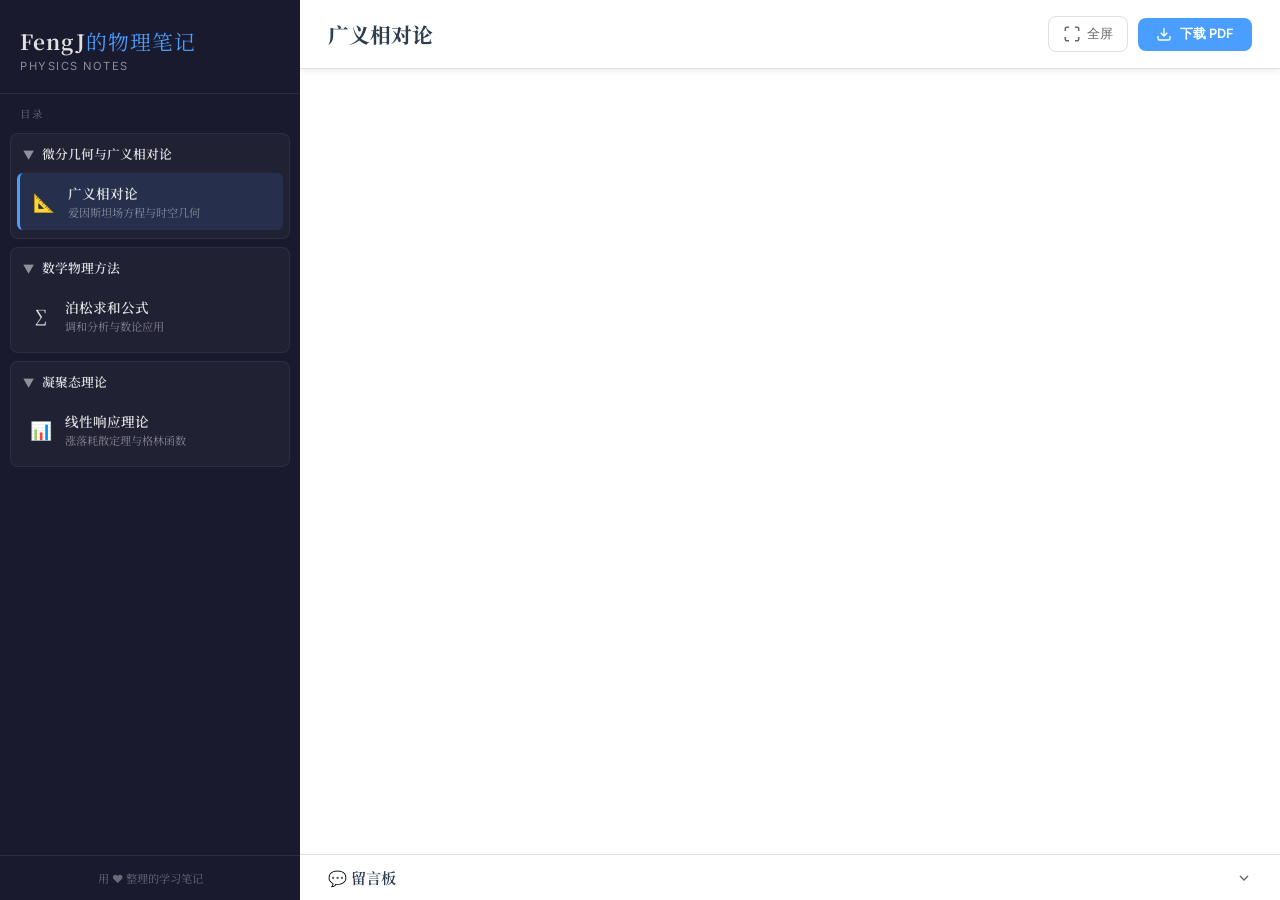
<file: index.html>
<!DOCTYPE html>
<html lang="zh-CN">
<head>
    <meta charset="UTF-8">
    <meta name="viewport" content="width=device-width, initial-scale=1.0">
    <meta name="description" content="FengJ 的物理笔记 - 包含广义相对论、泊松求和公式、线性响应理论等物理学习笔记，支持在线浏览和下载PDF。">
    <meta name="keywords" content="物理笔记, 广义相对论, 泊松求和公式, 线性响应理论, 微分几何, 凝聚态物理, 数学物理方法, 格林函数, 爱因斯坦场方程">
    <meta name="author" content="FengJ">
    <meta name="robots" content="index, follow">
    <meta property="og:title" content="FengJ 的物理笔记">
    <meta property="og:description" content="包含广义相对论、泊松求和公式、线性响应理论等物理学习笔记，支持在线浏览和下载PDF。">
    <meta property="og:type" content="website">
    <meta property="og:url" content="https://fengjpc.github.io/physics-notes">
    <meta property="og:locale" content="zh_CN">
    <meta name="twitter:card" content="summary">
    <meta name="twitter:title" content="FengJ 的物理笔记">
    <meta name="twitter:description" content="包含广义相对论、泊松求和公式、线性响应理论等物理学习笔记。">
    <link rel="canonical" href="https://fengjpc.github.io/physics-notes">
    <script type="application/ld+json">
    {
        "@context": "https://schema.org",
        "@type": "WebSite",
        "name": "FengJ 的物理笔记",
        "description": "包含广义相对论、泊松求和公式、线性响应理论等物理学习笔记，支持在线浏览和下载PDF。",
        "url": "https://fengjpc.github.io/physics-notes",
        "author": {
            "@type": "Person",
            "name": "FengJ"
        },
        "about": [
            {
                "@type": "Thing",
                "name": "广义相对论",
                "description": "爱因斯坦场方程与时空几何"
            },
            {
                "@type": "Thing", 
                "name": "泊松求和公式",
                "description": "调和分析与数论应用"
            },
            {
                "@type": "Thing",
                "name": "线性响应理论", 
                "description": "涨落耗散定理与格林函数"
            }
        ]
    }
    </script>
    <title>FengJ 的物理笔记</title>
    <link rel="stylesheet" href="style.css">
    <link rel="preconnect" href="https://fonts.googleapis.com">
    <link href="https://fonts.googleapis.com/css2?family=Noto+Serif+SC:wght@400;600;700&family=Inter:wght@400;500;600&display=swap" rel="stylesheet">
</head>
<body>
    <div class="container">
        <!-- 侧边栏 -->
        <aside class="sidebar">
            <div class="logo">
                <h1>FengJ<span class="accent">的物理笔记</span></h1>
                <p class="subtitle">Physics Notes</p>
            </div>
            <nav class="nav">
                <div class="nav-header">目录</div>
                
                <!-- 微分几何与广义相对论 -->
                <div class="category">
                    <div class="category-header" onclick="toggleCategory(this)">
                        <span class="toggle-icon">▼</span>
                        <span class="category-name">微分几何与广义相对论</span>
                    </div>
                    <ul class="note-list expanded">
                        <li class="note-item active" data-pdf="pdfs/广义相对论.pdf" data-title="广义相对论">
                            <span class="note-icon">📐</span>
                            <div class="note-info">
                                <span class="note-title">广义相对论</span>
                                <span class="note-desc">爱因斯坦场方程与时空几何</span>
                            </div>
                        </li>
                    </ul>
                </div>

                <!-- 数学物理方法 -->
                <div class="category">
                    <div class="category-header" onclick="toggleCategory(this)">
                        <span class="toggle-icon">▼</span>
                        <span class="category-name">数学物理方法</span>
                    </div>
                    <ul class="note-list expanded">
                        <li class="note-item" data-pdf="pdfs/泊松求和公式笔记.pdf" data-title="泊松求和公式">
                            <span class="note-icon">∑</span>
                            <div class="note-info">
                                <span class="note-title">泊松求和公式</span>
                                <span class="note-desc">调和分析与数论应用</span>
                            </div>
                        </li>
                    </ul>
                </div>

                <!-- 凝聚态理论 -->
                <div class="category">
                    <div class="category-header" onclick="toggleCategory(this)">
                        <span class="toggle-icon">▼</span>
                        <span class="category-name">凝聚态理论</span>
                    </div>
                    <ul class="note-list expanded">
                        <li class="note-item" data-pdf="pdfs/线性响应理论笔记.pdf" data-title="线性响应理论">
                            <span class="note-icon">📊</span>
                            <div class="note-info">
                                <span class="note-title">线性响应理论</span>
                                <span class="note-desc">涨落耗散定理与格林函数</span>
                            </div>
                        </li>
                    </ul>
                </div>

            </nav>
            <div class="footer">
                <p>用 ❤️ 整理的学习笔记</p>
            </div>
        </aside>

        <!-- 主内容区 -->
        <main class="main" id="main-area">
            <header class="header">
                <h2 id="current-title">广义相对论</h2>
                <div class="header-actions">
                    <button id="fullscreen-btn" class="btn-icon" title="全屏浏览">
                        <svg width="18" height="18" viewBox="0 0 24 24" fill="none" stroke="currentColor" stroke-width="2">
                            <path d="M8 3H5a2 2 0 0 0-2 2v3m18 0V5a2 2 0 0 0-2-2h-3m0 18h3a2 2 0 0 0 2-2v-3M3 16v3a2 2 0 0 0 2 2h3"/>
                        </svg>
                        <span class="btn-text">全屏</span>
                    </button>
                    <a id="download-btn" href="pdfs/广义相对论.pdf" download class="btn-download">
                        <svg width="16" height="16" viewBox="0 0 24 24" fill="none" stroke="currentColor" stroke-width="2">
                            <path d="M21 15v4a2 2 0 0 1-2 2H5a2 2 0 0 1-2-2v-4"/>
                            <polyline points="7 10 12 15 17 10"/>
                            <line x1="12" y1="15" x2="12" y2="3"/>
                        </svg>
                        下载 PDF
                    </a>
                </div>
            </header>

            <div class="viewer">
                <iframe id="pdf-viewer" src="pdfs/广义相对论.pdf" type="application/pdf" title="物理笔记 PDF 预览"></iframe>
                <div id="pdf-fallback" class="pdf-fallback hidden">
                    <p>您的浏览器无法直接预览 PDF</p>
                    <a id="fallback-link" href="pdfs/广义相对论.pdf" target="_blank" class="btn-primary">在新窗口打开</a>
                </div>
            </div>

            <!-- SEO 内容摘要（对搜索引擎可见，用户不显示） -->
            <div class="seo-content" aria-hidden="true">
                <h3>笔记内容索引</h3>
                <article>
                    <h4>广义相对论</h4>
                    <p>爱因斯坦场方程，时空几何，黎曼几何，曲率张量，测地线方程，引力透镜效应，黑洞，时空弯曲，广义协变性，等效原理，史瓦西解，克尔解，引力波，宇宙学，弗里德曼方程，大爆炸理论，暗能量。</p>
                </article>
                <article>
                    <h4>泊松求和公式</h4>
                    <p>调和分析，数论应用，傅里叶变换，theta函数，模形式，格点求和，热核，迹公式，自守形式，解析数论，素数定理，黎曼ζ函数。</p>
                </article>
                <article>
                    <h4>线性响应理论</h4>
                    <p>涨落耗散定理，格林函数，关联函数，久保公式，输运系数，电导率，磁化率，热力学极限，量子多体物理，费曼图，虚时格林函数，谱函数，Kramers-Kronig关系。</p>
                </article>
            </div>
            <section class="comments" id="comments-section">
                <div class="comments-toggle" onclick="toggleComments()">
                    <span>💬 留言板</span>
                    <svg class="arrow-icon" width="16" height="16" viewBox="0 0 24 24" fill="none" stroke="currentColor" stroke-width="2">
                        <polyline points="6 9 12 15 18 9"/>
                    </svg>
                </div>
                <div class="comments-content" id="comments-content">
                    <p class="comments-hint">欢迎交流讨论！</p>
                    <div class="giscus-wrapper">
                        <!-- 
                        Giscus 配置说明：
                        1. 访问 https://giscus.app/zh-CN
                        2. 选择你的 GitHub 仓库
                        3. 开启仓库的 Discussions 功能
                        4. 把下面 data-repo 和 data-repo-id 替换成你的
                        5. 所有笔记共享同一个留言板，因为 data-mapping="pathname" 会统一用固定路径
                        -->
                        <script src="https://giscus.app/client.js"
                            data-repo="FengJPC/physics-notes"
                            data-repo-id="R_kgDOSeglyw"
                            data-category="General"
                            data-category-id="DIC_kwDOSegly84C9IMN"
                            data-mapping="pathname"
                            data-term="general-discussion"
                            data-strict="0"
                            data-reactions-enabled="1"
                            data-emit-metadata="0"
                            data-input-position="bottom"
                            data-theme="light"
                            data-lang="zh-CN"
                            crossorigin="anonymous"
                            async>
                        </script>
                    </div>
                </div>
            </section>
        </main>
    </div>

    <!-- 退出全屏按钮（全屏模式下显示） -->
    <button id="exit-fullscreen" class="exit-fullscreen hidden" title="退出全屏">
        <svg width="20" height="20" viewBox="0 0 24 24" fill="none" stroke="currentColor" stroke-width="2">
            <path d="M8 3v3a2 2 0 0 1-2 2H3m18 0h-3a2 2 0 0 1-2-2V3m0 18v-3a2 2 0 0 1 2-2h3M3 16h3a2 2 0 0 1 2 2v3"/>
        </svg>
        <span>退出全屏</span>
    </button>

    <script src="script.js"></script>
</body>
</html>
</file>
<file: style.css>
/* Reset & Base */
* {
    margin: 0;
    padding: 0;
    box-sizing: border-box;
}

:root {
    --sidebar-bg: #1a1a2e;
    --sidebar-text: #e0e0e0;
    --sidebar-hover: #252542;
    --accent: #4a9eff;
    --accent-hover: #3a8eef;
    --main-bg: #f5f5f0;
    --card-bg: #ffffff;
    --text-primary: #2c3e50;
    --text-secondary: #666;
    --border: #e0e0e0;
    --shadow: 0 2px 8px rgba(0,0,0,0.08);
    --radius: 8px;
    --category-bg: rgba(255,255,255,0.03);
    --category-border: rgba(255,255,255,0.06);
}

body {
    font-family: 'Noto Serif SC', 'Inter', -apple-system, BlinkMacSystemFont, sans-serif;
    background: var(--main-bg);
    color: var(--text-primary);
    height: 100vh;
    overflow: hidden;
}

/* Layout */
.container {
    display: flex;
    height: 100vh;
}

/* Sidebar */
.sidebar {
    width: 300px;
    background: var(--sidebar-bg);
    color: var(--sidebar-text);
    display: flex;
    flex-direction: column;
    flex-shrink: 0;
    overflow: hidden;
}

.logo {
    padding: 28px 20px 20px;
    border-bottom: 1px solid rgba(255,255,255,0.08);
}

.logo h1 {
    font-size: 1.3rem;
    font-weight: 700;
    letter-spacing: 1px;
    margin-bottom: 4px;
    line-height: 1.3;
}

.logo .accent {
    color: var(--accent);
    font-weight: 400;
}

.subtitle {
    font-size: 0.7rem;
    color: rgba(255,255,255,0.5);
    letter-spacing: 1.5px;
    font-family: 'Inter', sans-serif;
    text-transform: uppercase;
}

.nav {
    flex: 1;
    overflow-y: auto;
    padding: 12px 10px;
}

.nav-header {
    font-size: 0.65rem;
    text-transform: uppercase;
    letter-spacing: 2px;
    color: rgba(255,255,255,0.35);
    padding: 0 10px;
    margin-bottom: 12px;
}

/* Category */
.category {
    margin-bottom: 8px;
    background: var(--category-bg);
    border: 1px solid var(--category-border);
    border-radius: var(--radius);
    overflow: hidden;
}

.category-header {
    display: flex;
    align-items: center;
    gap: 8px;
    padding: 10px 12px;
    cursor: pointer;
    transition: background 0.2s ease;
    user-select: none;
}

.category-header:hover {
    background: rgba(255,255,255,0.05);
}

.toggle-icon {
    font-size: 0.7rem;
    color: rgba(255,255,255,0.5);
    transition: transform 0.2s ease;
    display: inline-block;
}

.category.collapsed .toggle-icon {
    transform: rotate(-90deg);
}

.category-name {
    font-size: 0.8rem;
    font-weight: 600;
    color: rgba(255,255,255,0.85);
}

.note-list {
    list-style: none;
    padding: 0 6px 6px;
    max-height: 500px;
    overflow: hidden;
    transition: max-height 0.3s ease, opacity 0.3s ease;
}

.note-list.collapsed {
    max-height: 0;
    opacity: 0;
    padding: 0;
}

.note-item {
    display: flex;
    align-items: center;
    gap: 10px;
    padding: 10px 10px;
    border-radius: 6px;
    cursor: pointer;
    transition: all 0.2s ease;
    margin-bottom: 2px;
}

.note-item:hover {
    background: var(--sidebar-hover);
}

.note-item.active {
    background: rgba(74, 158, 255, 0.12);
    border-left: 3px solid var(--accent);
}

.note-icon {
    font-size: 1.1rem;
    width: 28px;
    text-align: center;
    flex-shrink: 0;
}

.note-info {
    display: flex;
    flex-direction: column;
    gap: 1px;
    min-width: 0;
}

.note-title {
    font-size: 0.85rem;
    font-weight: 600;
    white-space: nowrap;
    overflow: hidden;
    text-overflow: ellipsis;
}

.note-desc {
    font-size: 0.7rem;
    color: rgba(255,255,255,0.45);
    white-space: nowrap;
    overflow: hidden;
    text-overflow: ellipsis;
}

.footer {
    padding: 14px;
    border-top: 1px solid rgba(255,255,255,0.08);
    text-align: center;
    font-size: 0.7rem;
    color: rgba(255,255,255,0.35);
}

/* Main */
.main {
    flex: 1;
    display: flex;
    flex-direction: column;
    overflow: hidden;
    transition: all 0.3s ease;
}

.main.fullscreen {
    position: fixed;
    top: 0;
    left: 0;
    width: 100vw;
    height: 100vh;
    z-index: 1000;
}

.main.fullscreen .header {
    padding: 12px 24px;
}

.main.fullscreen .comments {
    display: none;
}

.header {
    display: flex;
    justify-content: space-between;
    align-items: center;
    padding: 16px 28px;
    background: var(--card-bg);
    border-bottom: 1px solid var(--border);
    box-shadow: var(--shadow);
    z-index: 10;
    flex-shrink: 0;
}

.header h2 {
    font-size: 1.3rem;
    font-weight: 700;
    color: var(--text-primary);
}

.header-actions {
    display: flex;
    align-items: center;
    gap: 10px;
}

.btn-icon {
    display: inline-flex;
    align-items: center;
    gap: 6px;
    padding: 8px 14px;
    background: transparent;
    color: var(--text-secondary);
    border: 1px solid var(--border);
    border-radius: var(--radius);
    cursor: pointer;
    font-size: 0.8rem;
    font-weight: 500;
    transition: all 0.2s ease;
    font-family: 'Inter', sans-serif;
}

.btn-icon:hover {
    background: var(--main-bg);
    color: var(--text-primary);
    border-color: var(--text-secondary);
}

.btn-download {
    display: inline-flex;
    align-items: center;
    gap: 8px;
    padding: 8px 18px;
    background: var(--accent);
    color: white;
    text-decoration: none;
    border-radius: var(--radius);
    font-size: 0.8rem;
    font-weight: 600;
    transition: background 0.2s ease;
    font-family: 'Inter', sans-serif;
}

.btn-download:hover {
    background: var(--accent-hover);
}

/* Viewer */
.viewer {
    flex: 1;
    background: #e8e8e0;
    position: relative;
    overflow: hidden;
}

#pdf-viewer {
    width: 100%;
    height: 100%;
    border: none;
    background: white;
}

.pdf-fallback {
    position: absolute;
    top: 50%;
    left: 50%;
    transform: translate(-50%, -50%);
    text-align: center;
    background: white;
    padding: 40px;
    border-radius: var(--radius);
    box-shadow: var(--shadow);
}

.pdf-fallback.hidden {
    display: none;
}

.pdf-fallback p {
    color: var(--text-secondary);
    margin-bottom: 16px;
}

.btn-primary {
    display: inline-block;
    padding: 10px 24px;
    background: var(--accent);
    color: white;
    text-decoration: none;
    border-radius: var(--radius);
    font-weight: 600;
    transition: background 0.2s ease;
}

.btn-primary:hover {
    background: var(--accent-hover);
}

/* SEO 隐藏内容 - 对搜索引擎可见但对用户隐藏 */
.seo-content {
    position: absolute;
    left: -9999px;
    top: 0;
    width: 1px;
    height: 1px;
    overflow: hidden;
    opacity: 0;
    pointer-events: none;
}
.comments {
    background: var(--card-bg);
    border-top: 1px solid var(--border);
    flex-shrink: 0;
    transition: all 0.3s ease;
}

.comments-toggle {
    display: flex;
    align-items: center;
    justify-content: space-between;
    padding: 12px 28px;
    cursor: pointer;
    transition: background 0.2s ease;
    user-select: none;
    font-weight: 600;
    font-size: 0.95rem;
    color: var(--text-primary);
}

.comments-toggle:hover {
    background: var(--main-bg);
}

.comments-toggle span {
    display: flex;
    align-items: center;
    gap: 8px;
}

.arrow-icon {
    transition: transform 0.3s ease;
    color: var(--text-secondary);
}

.comments.expanded .arrow-icon {
    transform: rotate(180deg);
}

.comments-content {
    max-height: 0;
    overflow: hidden;
    transition: max-height 0.4s ease, padding 0.4s ease;
    padding: 0 28px;
}

.comments.expanded .comments-content {
    max-height: 600px;
    padding: 0 28px 20px;
}

.comments-hint {
    color: var(--text-secondary);
    font-size: 0.8rem;
    margin-bottom: 12px;
    padding-top: 8px;
}

.giscus-wrapper {
    min-height: 150px;
}

/* Exit Fullscreen Button */
.exit-fullscreen {
    position: fixed;
    top: 16px;
    right: 16px;
    z-index: 1001;
    display: flex;
    align-items: center;
    gap: 8px;
    padding: 10px 16px;
    background: rgba(0,0,0,0.7);
    color: white;
    border: none;
    border-radius: var(--radius);
    cursor: pointer;
    font-size: 0.85rem;
    font-weight: 500;
    backdrop-filter: blur(8px);
    transition: background 0.2s ease;
    font-family: 'Inter', sans-serif;
}

.exit-fullscreen:hover {
    background: rgba(0,0,0,0.85);
}

.exit-fullscreen.hidden {
    display: none;
}

/* Scrollbar */
::-webkit-scrollbar {
    width: 5px;
}

::-webkit-scrollbar-track {
    background: transparent;
}

::-webkit-scrollbar-thumb {
    background: rgba(0,0,0,0.15);
    border-radius: 3px;
}

::-webkit-scrollbar-thumb:hover {
    background: rgba(0,0,0,0.25);
}

/* Sidebar scrollbar */
.nav::-webkit-scrollbar {
    width: 4px;
}

.nav::-webkit-scrollbar-thumb {
    background: rgba(255,255,255,0.1);
}

.nav::-webkit-scrollbar-thumb:hover {
    background: rgba(255,255,255,0.2);
}

/* Responsive */
@media (max-width: 768px) {
    .sidebar {
        width: 260px;
    }
    
    .header {
        padding: 14px 20px;
    }
    
    .header h2 {
        font-size: 1.1rem;
    }
    
    .btn-text {
        display: none;
    }
    
    .comments.expanded .comments-content {
        padding: 0 20px 16px;
    }
    
    .comments-toggle {
        padding: 10px 20px;
    }
}

@media (max-width: 640px) {
    .container {
        flex-direction: column;
    }
    
    .sidebar {
        width: 100%;
        height: auto;
        max-height: 45vh;
    }
    
    .nav {
        padding: 8px;
    }
    
    .category {
        margin-bottom: 4px;
    }
    
    .note-list.expanded {
        max-height: 200px;
    }
}
</file>
